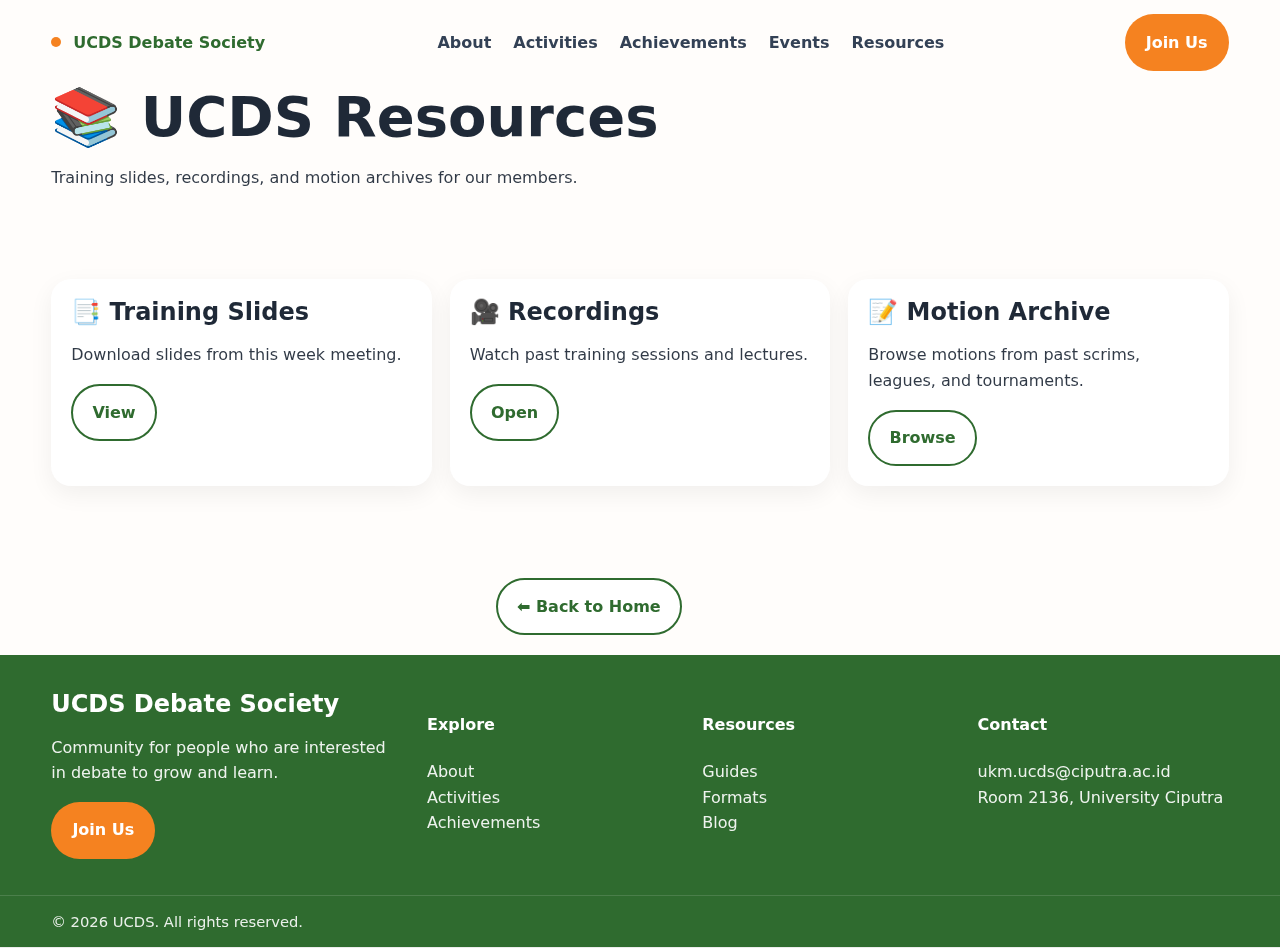
<file: resources.html>
<!DOCTYPE html>
<html lang="en">
<head>
  <meta charset="UTF-8">
  <meta name="viewport" content="width=device-width, initial-scale=1.0">
  <title>Resources - UCDS</title>
  <link rel="stylesheet" href="styles.css"> <!-- same CSS as main site -->
</head>
<body>
    
  <!-- ============== NAVBAR ============== -->
<nav class="nav">
  <div class="container nav-inner">
    <a href="#home" class="brand" aria-label="UCDS home">
      <span class="dot"></span>
      <span>UCDS Debate Society</span>
    </a>
    <div class="nav-links" aria-label="Primary">
      <a href="#about">About</a>
      <a href="#activities">Activities</a>
      <a href="#achievements">Achievements</a>
      <a href="#events">Events</a>
      <a href="#resources">Resources</a>
    </div>
    <a class="btn btn-primary nav-cta" href="#join">Join Us</a>
    <button class="hamburger" aria-label="Open menu" onclick="toggleMenu()">☰</button>
  </div>

  <!-- Mobile dropdown -->
  <div class="container mobile-menu" id="mobileMenu" hidden>
    <a href="#about" onclick="toggleMenu()">About</a>
    <a href="#activities" onclick="toggleMenu()">Activities</a>
    <a href="#achievements" onclick="toggleMenu()">Achievements</a>
    <a href="#events" onclick="toggleMenu()">Events</a>
    <a href="#resources" onclick="toggleMenu()">Resources</a>
  </div>

  <!-- Header -->
  <header class="header">
    <div class="container">
      <h1>📚 UCDS Resources</h1>
      <p>Training slides, recordings, and motion archives for our members.</p>
    </div>
  </header>

  <!-- Resources Section -->
  <section class="section">
    <div class="container grid-3">
      <!-- Training Slides -->
      <div class="card">
        <h3>📑 Training Slides</h3>
        <p>Download slides from this week meeting.</p>
        <a class="btn btn-outline" href="files/slides-week1.pdf" target="_blank">View</a>
      </div>

      <!-- Recordings -->
      <div class="card">
        <h3>🎥 Recordings</h3>
        <p>Watch past training sessions and lectures.</p>
        <a class="btn btn-outline" href="https://drive.google.com/" target="_blank">Open</a>
      </div>

      <!-- Motion Archive -->
      <div class="card">
        <h3>📝 Motion Archive</h3>
        <p>Browse motions from past scrims, leagues, and tournaments.</p>
        <a class="btn btn-outline" href="files/motion-archive.pdf" target="_blank">Browse</a>
      </div>
    </div>
  </section>

  <!-- Back Button -->
  <div class="container" style="text-align:center; margin:20px 0;">
    <a class="btn btn-outline" href="index.html">⬅ Back to Home</a>
  </div>
    <!-- ============== FOOTER ============== -->
  <footer>
    <div class="container footer-inner">
      <div>
        <h3>UCDS Debate Society</h3>
        <p>Community for people who are interested in debate to grow and learn.</p>
        <a class="btn btn-primary" href="#join">Join Us</a>
      </div>
      <div>
        <h4>Explore</h4>
        <p><a href="#about">About</a><br><a href="#activities">Activities</a><br><a href="#achievements">Achievements</a></p>
      </div>
      <div>
        <h4>Resources</h4>
        <p><a href="#resources">Guides</a><br><a href="#">Formats</a><br><a href="#">Blog</a></p>
      </div>
      <div>
        <h4>Contact</h4>
        <p><a href="mailto:ukm.ucds@ciputra.ac.id">ukm.ucds@ciputra.ac.id</a><br>Room 2136, University Ciputra</p>
      </div>
    </div>
    <div class="footbar">
      <div class="container">© <span id="y"></span> UCDS. All rights reserved.</div>
    </div>
  </footer>

  <script>
    function toggleMenu(){
      const m = document.getElementById('mobileMenu');
      const hidden = m.hasAttribute('hidden');
      if(hidden) m.removeAttribute('hidden'); else m.setAttribute('hidden','');
    }
    document.getElementById('y').textContent = new Date().getFullYear();
  </script>
</body>
</html>
</file>
<file: styles.css>
/* ===== Colors ===== */
  :root{
    --primary:#F58220;
    --secondary:#2F6B2F;
    --accent:#5A2E0C;
    --white:#FFFFFF;
    --cream:#F9F4EF;
    --ink:#1F2937;
    --muted:#6B7280;
    --ring: 0 0 0 3px rgba(245,130,32,.25);
  }

  /* ===== Reset & Base ===== */
  *,*::before,*::after{box-sizing:border-box}
  html{scroll-behavior:smooth}
  body{margin:0; font-family:Inter,system-ui,-apple-system,Segoe UI,Roboto,Arial,Helvetica,sans-serif; line-height:1.6; color:var(--ink); background:var(--cream);}
  img{max-width:100%; display:block; border-radius:16px}
  a{color:inherit; text-decoration:none}

  .container{width:min(1200px,92vw); margin-inline:auto}
  .section{padding:72px 0; display:block !important; align-items:initial; justify-content:initial}
  h1,h2,h3{line-height:1.15; margin:0 0 12px}
  h1{font-size:clamp(32px,5vw,56px)}
  h2{font-size:clamp(24px,3.2vw,36px)}
  h3{font-size:clamp(18px,2.2vw,24px)}
  p{opacity:.92}

  /* ===== Utilities ===== */
  .btn{display:inline-flex; align-items:center; gap:.5rem; padding:.85rem 1.2rem; border-radius:999px; font-weight:700; transition:.2s ease; border:2px solid transparent}
  .btn-primary{background:var(--primary); color:var(--white)}
  .btn-primary:hover{filter:brightness(.95); transform:translateY(-1px)}
  .btn-outline{border-color:var(--secondary); color:var(--secondary); background:var(--white)}
  .btn-outline:hover{background:var(--secondary); color:var(--white)}
  .eyebrow{color:var(--secondary); text-transform:uppercase; letter-spacing:.12em; font-weight:700; font-size:.9rem}
  .card{background:var(--white); border-radius:20px; padding:20px; box-shadow:0 8px 24px rgba(17,17,17,.06)}

  /* ===== Nav (new) ===== */
  .nav{position:sticky; top:0; z-index:50; backdrop-filter:saturate(180%) blur(8px); background:rgba(255,255,255,.8); border-bottom:1px solid #ececec}
  .nav-inner{display:flex; align-items:center; justify-content:space-between; gap:16px; padding:14px 0}
  .brand{display:flex; align-items:center; gap:12px; font-weight:800; color:var(--secondary)}
  .brand .dot{width:10px; height:10px; border-radius:50%; background:var(--primary)}
  .nav-links{display:flex; gap:22px; align-items:center}
  .nav-links a{color:#334155; font-weight:600}
  .nav-cta{margin-left:8px}
  .hamburger{display:none; border:0; background:transparent; font-size:28px; cursor:pointer}

  /* Mobile menu */
  .mobile-menu{display:none}
  @media (max-width: 960px){
    .nav-links{display:none}
    .hamburger{display:block}
    .mobile-menu{display:block; padding:10px 0; border-top:1px solid #ececec}
    .mobile-menu a{display:block; padding:12px 0; border-bottom:1px dashed #eee}
  }

   .zoom-img {
    width: 220px; /* set size */
    height: auto;
    transition: transform 0.3s ease;
    cursor: pointer;
    border-radius: 8px;
  }
  .zoom-img:hover {
    transform: scale(1.1);
  }

  /* ===== Hero ===== */
  .hero{padding:48px 0 24px; background:transparent !important}
  .collage{display:grid; grid-template-columns:1.1fr .9fr; gap:28px; align-items:center}
  .collage .left{display:grid; grid-template-columns:1fr; gap:24px}
  .collage .left .grid-pair{display:grid; grid-template-columns:1fr 1fr; gap:24px}
  .hero-card{background:var(--white); border-radius:20px; padding:28px; text-align:center; box-shadow:0 12px 32px rgba(0,0,0,.06)}
  .hero-sub{max-width:58ch; margin:8px auto 20px; color:#334155}
  .hero-ctas{display:flex; gap:12px; justify-content:center; flex-wrap:wrap}
  @media (max-width: 900px){
    .collage{grid-template-columns:1fr}
    .collage .left .grid-pair{grid-template-columns:1fr}
    .hero-card{padding:22px}
  }

  /* ===== About ===== */
  .about-grid{display:grid; grid-template-columns:2fr 1fr; gap:28px}
  .values{display:grid; grid-template-columns:repeat(3,minmax(0,1fr)); gap:18px}
  .value{padding:16px; border:1px solid #eee; border-radius:16px}
  @media (max-width: 960px){
    .about-grid{grid-template-columns:1fr}
    .values{grid-template-columns:1fr}
  }

  /* ===== Leaders ===== */
  .leaders{display:grid; grid-template-columns:repeat(auto-fit,minmax(220px,1fr)); gap:18px}
  .leader img{aspect-ratio:1/1; object-fit:cover}
  .leader h4{margin:10px 0 4px}
  .leader p{margin:0; color:var(--muted); font-size:.95rem}

  /* ===== Activities ===== */
  .grid-3{display:grid; grid-template-columns:repeat(3,minmax(0,1fr)); gap:18px}
  @media (max-width: 900px){.grid-3{grid-template-columns:1fr}}

  /* ===== Achievements ===== */
  .gallery{display:grid; grid-template-columns:repeat(3,minmax(0,1fr)); gap:14px}
  .gallery img{height:220px; object-fit:cover}
  @media (max-width: 900px){.gallery{grid-template-columns:1fr 1fr}}

  /* ===== Events ===== */
  .events{display:grid; grid-template-columns:1.2fr .8fr; gap:24px}
  .event-list{display:grid; gap:12px}
  .event{padding:14px 16px; border:1px solid #eee; border-radius:14px; display:flex; justify-content:space-between; align-items:center}
  .event small{color:var(--muted)}
  .calendar-card{background:var(--white); border-radius:18px; padding:18px; box-shadow:0 10px 24px rgba(0,0,0,.06)}
  @media (max-width: 960px){.events{grid-template-columns:1fr}}

  /* ===== Resources ===== */
  .resource-list{display:grid; grid-template-columns:repeat(4,minmax(0,1fr)); gap:16px}
  .resource{padding:18px; border:1px solid #eee; border-radius:16px}
  .resource a{color:var(--secondary); font-weight:700}
  @media (max-width: 1100px){.resource-list{grid-template-columns:repeat(2,minmax(0,1fr))}}
  @media (max-width: 640px){.resource-list{grid-template-columns:1fr}}

  /* ===== Join ===== */
  .join-grid{display:grid; grid-template-columns:1fr 1fr; gap:24px}
  .form{display:grid; gap:12px}
  .input{padding:12px 14px; border:1px solid #e5e7eb; border-radius:12px; font:inherit}
  .input:focus{outline:none; box-shadow:var(--ring)}
  .faq details{background:var(--white); border:1px solid #eee; padding:14px 16px; border-radius:12px}
  .faq summary{font-weight:700; cursor:pointer}
  @media (max-width: 900px){.join-grid{grid-template-columns:1fr}}

  /* ===== Contact / Social ===== */
  .social-icons{display:flex; justify-content:center; gap:12px; margin-top:.5rem}
  .social-icons img{width:28px; height:28px; transition:transform .2s ease; border:none; filter:none}
  .social-icons img:hover{transform:scale(1.2)}

  /* ===== Footer ===== */
  footer{background:var(--secondary); color:var(--white)}
  .footer-inner{display:grid; grid-template-columns:1.4fr 1fr 1fr 1fr; gap:24px; padding:36px 0}
  .badge{display:inline-flex; align-items:center; gap:8px; padding:8px 12px; background:rgba(255,255,255,.08); border-radius:999px}
  .footbar{border-top:1px solid rgba(255,255,255,.15); padding:14px 0; font-size:.92rem; opacity:.9}
  @media (max-width: 900px){.footer-inner{grid-template-columns:1fr}}


  .map-container {
    width: 100%;
    height: 250px;
    border-radius: 8px;
    overflow: hidden;
  }
  .mobile-menu {
  display: none; /* hidden by default */
  flex-direction: column;
  gap: 1rem;
  padding: 1rem;
  background: white;
  border-top: 1px solid #eee;
}


.gallery {
  display: grid;
  grid-template-columns: repeat(auto-fit, minmax(250px, 1fr));
  gap: 16px;
}

.gallery img {
  width: 100%;
  border-radius: 12px;
  object-fit: cover;
  transition: transform 0.3s ease;
}

.gallery img:hover {
  transform: scale(1.05);
}

.lightbox-img {
  max-width: 70%;   
  max-height: 70%;
  border-radius: 10px;
}




/* Show when not hidden */
.mobile-menu[hidden] {
  display: none !important;
}

.mobile-menu:not([hidden]) {
  display: flex !important;
}
/* ===== Mobile Tweaks ===== */
@media (max-width: 600px) {
  body {
    font-size: 14px;
    line-height: 1.5;
  }

  h1 {
    font-size: 24px;
  }
  h2 {
    font-size: 20px;
  }
  h3 {
    font-size: 16px;
  }

  .section {
    padding: 36px 0;
  }

  .nav-inner {
    padding: 10px 0;
  }
  .brand {
    font-size: 14px;
  }
  .btn {
    padding: 8px 14px;
    font-size: 14px;
  }

  .hero {
    padding: 32px 0 16px;
  }
  .hero-sub {
    font-size: 14px;
    margin: 6px auto 16px;
  }

  .hero-ctas {
    gap: 8px;
  }
  

  .card,
  .hero-card,
  .resource,
  .event,
  .calendar-card {
    padding: 14px; 
  }

  .leader p {
    font-size: 0.85rem;
  }

  footer .footer-inner {
    gap: 16px;
  }


}
</file>
